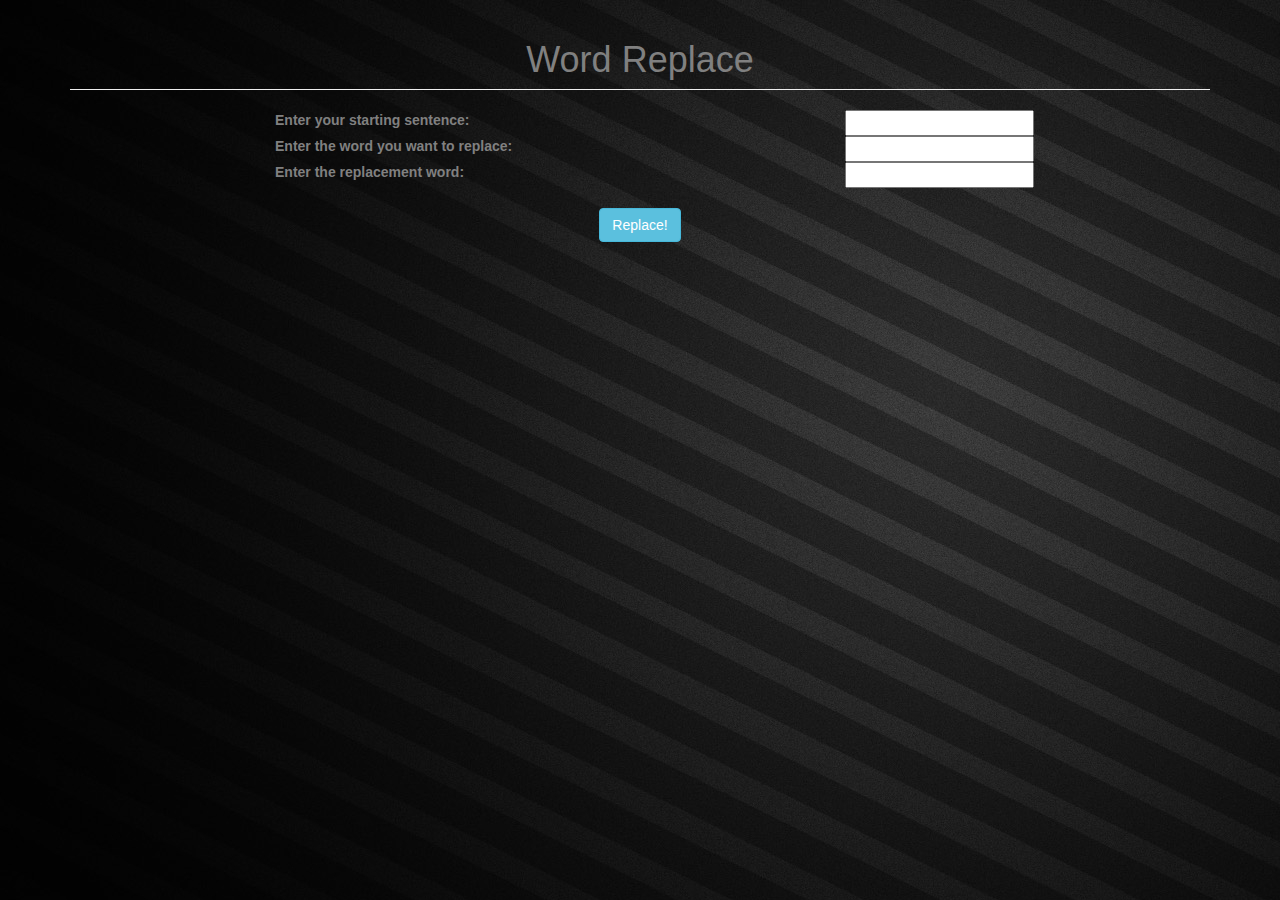
<file: index.html>
<!DOCTYPE html>
<html>
  <head>
    <link rel="stylesheet" href="https://maxcdn.bootstrapcdn.com/bootstrap/3.3.4/css/bootstrap.min.css">
    <link href="css/styles.css" rel="stylesheet" type="text/css">
    <script src="js/jquery-1.11.3.js"></script>
    <script src="js/scripts.js"></script>
    <title>Word Replace</title>
  </head>
  <body>
    <div class="container">
      <h1>Word Replace</h1>
      <form id="wordReplace">
        <div class="form-group">
          <div class="col-md-6 col-md-offset-2 text-left">
              <label for="sentence">Enter your starting sentence:</label>
          </div>
          <div class="col-md-2 text-right">
            <input type="text" id="sentence" autofocused required>
          </div>
          <div class="col-md-6 col-md-offset-2 text-left">
            <label for="target">Enter the word you want to replace:</label>
          </div>
          <div class="col-md-2 text-right">
            <input type="text" id="target" required>
          </div>
          <div class="col-md-6 col-md-offset-2 text-left">
            <label for="replacement">Enter the replacement word:</label>
          </div>
          <div class="col-md-2 text-right">
            <input type="text" id="replacement" required>
          </div>
        </div>
        <div class="col-md-12">
          <br>
          <button class = "btn btn-info center-block">Replace!</button>
        </div>
        </form>
      <div id="result">
        <br>
        <span class="result"></span>
      </div>
    </div>
  </body>
</html>
</file>
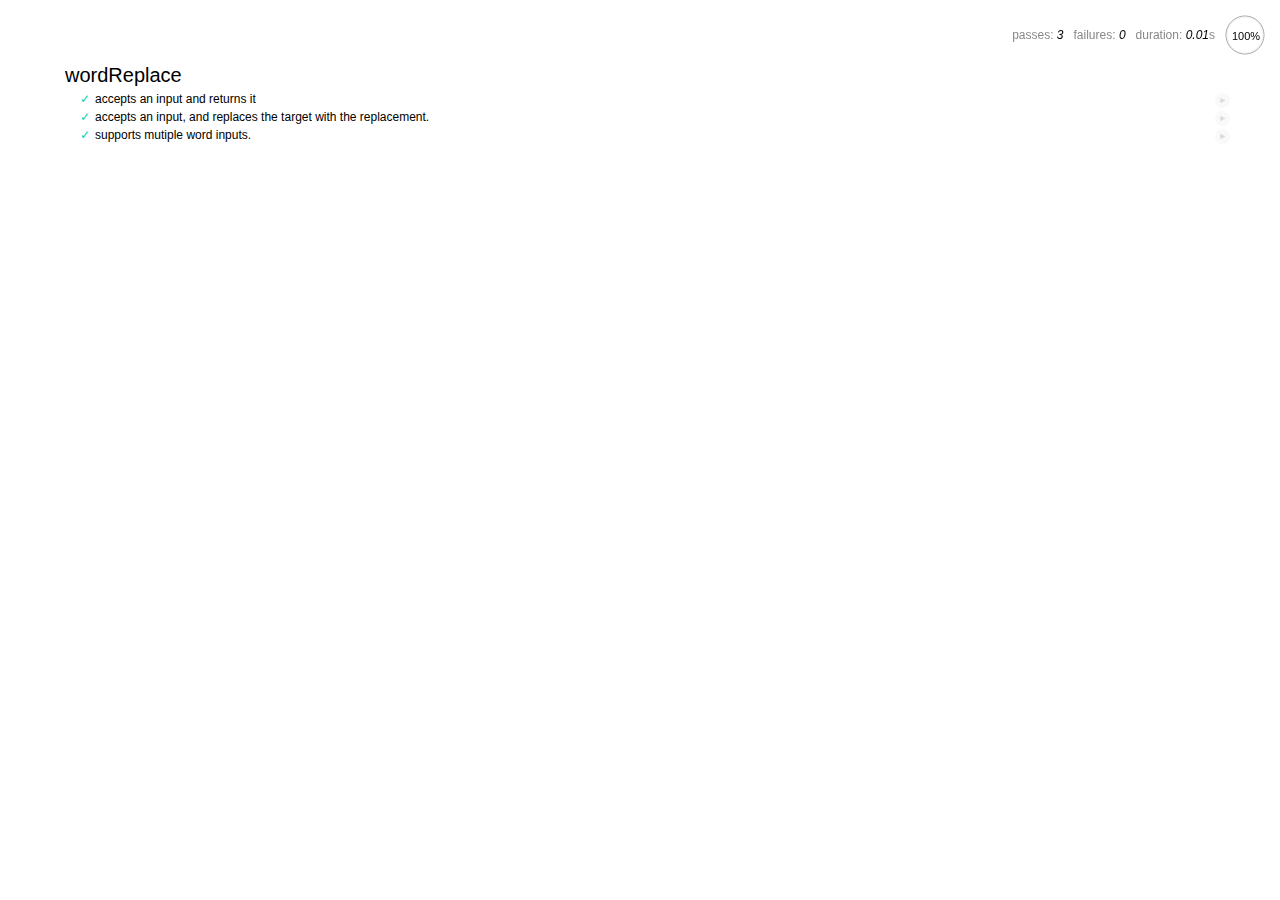
<file: spec/spec-runner.html>
<html>
<head>
  <title>Mocha spec runner</title>
  <link rel="stylesheet" href="mocha.css">
</head>
<body>
  <div id="mocha"></div>
  <script src="../js/jquery-1.11.3.js"></script>
  <script src="../js/scripts.js"></script>
  <script src="mocha.js"></script>
  <script src="chai.js"></script>
  <script>mocha.setup('bdd');</script>
  <script src="specs.js"></script>
  <script>
    expect = chai.expect;
    mocha.checkLeaks();
    mocha.globals(['jQuery']);
    mocha.run();
  </script>
</body>
</html>
</file>
<file: css/styles.css>
#result {
  display: none;
  font-size: 4em;
  font-weight: bold;
  text-align: center;

}

h1 {
  padding-bottom: 9px;
  margin: 40px 0 20px;
  border-bottom: 1px solid #eee;
  text-align: center;
}

body {
  background-image: url("../media/background.jpg");
  color: grey;
}
</file>
<file: spec/mocha.css>
@charset "utf-8";

body {
  margin:0;
}

#mocha {
  font: 20px/1.5 "Helvetica Neue", Helvetica, Arial, sans-serif;
  margin: 60px 50px;
}

#mocha ul,
#mocha li {
  margin: 0;
  padding: 0;
}

#mocha ul {
  list-style: none;
}

#mocha h1,
#mocha h2 {
  margin: 0;
}

#mocha h1 {
  margin-top: 15px;
  font-size: 1em;
  font-weight: 200;
}

#mocha h1 a {
  text-decoration: none;
  color: inherit;
}

#mocha h1 a:hover {
  text-decoration: underline;
}

#mocha .suite .suite h1 {
  margin-top: 0;
  font-size: .8em;
}

#mocha .hidden {
  display: none;
}

#mocha h2 {
  font-size: 12px;
  font-weight: normal;
  cursor: pointer;
}

#mocha .suite {
  margin-left: 15px;
}

#mocha .test {
  margin-left: 15px;
  overflow: hidden;
}

#mocha .test.pending:hover h2::after {
  content: '(pending)';
  font-family: arial, sans-serif;
}

#mocha .test.pass.medium .duration {
  background: #c09853;
}

#mocha .test.pass.slow .duration {
  background: #b94a48;
}

#mocha .test.pass::before {
  content: '✓';
  font-size: 12px;
  display: block;
  float: left;
  margin-right: 5px;
  color: #00d6b2;
}

#mocha .test.pass .duration {
  font-size: 9px;
  margin-left: 5px;
  padding: 2px 5px;
  color: #fff;
  -webkit-box-shadow: inset 0 1px 1px rgba(0,0,0,.2);
  -moz-box-shadow: inset 0 1px 1px rgba(0,0,0,.2);
  box-shadow: inset 0 1px 1px rgba(0,0,0,.2);
  -webkit-border-radius: 5px;
  -moz-border-radius: 5px;
  -ms-border-radius: 5px;
  -o-border-radius: 5px;
  border-radius: 5px;
}

#mocha .test.pass.fast .duration {
  display: none;
}

#mocha .test.pending {
  color: #0b97c4;
}

#mocha .test.pending::before {
  content: '◦';
  color: #0b97c4;
}

#mocha .test.fail {
  color: #c00;
}

#mocha .test.fail pre {
  color: black;
}

#mocha .test.fail::before {
  content: '✖';
  font-size: 12px;
  display: block;
  float: left;
  margin-right: 5px;
  color: #c00;
}

#mocha .test pre.error {
  color: #c00;
  max-height: 300px;
  overflow: auto;
}

/**
 * (1): approximate for browsers not supporting calc
 * (2): 42 = 2*15 + 2*10 + 2*1 (padding + margin + border)
 *      ^^ seriously
 */
#mocha .test pre {
  display: block;
  float: left;
  clear: left;
  font: 12px/1.5 monaco, monospace;
  margin: 5px;
  padding: 15px;
  border: 1px solid #eee;
  max-width: 85%; /*(1)*/
  max-width: calc(100% - 42px); /*(2)*/
  word-wrap: break-word;
  border-bottom-color: #ddd;
  -webkit-border-radius: 3px;
  -webkit-box-shadow: 0 1px 3px #eee;
  -moz-border-radius: 3px;
  -moz-box-shadow: 0 1px 3px #eee;
  border-radius: 3px;
}

#mocha .test h2 {
  position: relative;
}

#mocha .test a.replay {
  position: absolute;
  top: 3px;
  right: 0;
  text-decoration: none;
  vertical-align: middle;
  display: block;
  width: 15px;
  height: 15px;
  line-height: 15px;
  text-align: center;
  background: #eee;
  font-size: 15px;
  -moz-border-radius: 15px;
  border-radius: 15px;
  -webkit-transition: opacity 200ms;
  -moz-transition: opacity 200ms;
  transition: opacity 200ms;
  opacity: 0.3;
  color: #888;
}

#mocha .test:hover a.replay {
  opacity: 1;
}

#mocha-report.pass .test.fail {
  display: none;
}

#mocha-report.fail .test.pass {
  display: none;
}

#mocha-report.pending .test.pass,
#mocha-report.pending .test.fail {
  display: none;
}
#mocha-report.pending .test.pass.pending {
  display: block;
}

#mocha-error {
  color: #c00;
  font-size: 1.5em;
  font-weight: 100;
  letter-spacing: 1px;
}

#mocha-stats {
  position: fixed;
  top: 15px;
  right: 10px;
  font-size: 12px;
  margin: 0;
  color: #888;
  z-index: 1;
}

#mocha-stats .progress {
  float: right;
  padding-top: 0;
}

#mocha-stats em {
  color: black;
}

#mocha-stats a {
  text-decoration: none;
  color: inherit;
}

#mocha-stats a:hover {
  border-bottom: 1px solid #eee;
}

#mocha-stats li {
  display: inline-block;
  margin: 0 5px;
  list-style: none;
  padding-top: 11px;
}

#mocha-stats canvas {
  width: 40px;
  height: 40px;
}

#mocha code .comment { color: #ddd; }
#mocha code .init { color: #2f6fad; }
#mocha code .string { color: #5890ad; }
#mocha code .keyword { color: #8a6343; }
#mocha code .number { color: #2f6fad; }

@media screen and (max-device-width: 480px) {
  #mocha {
    margin: 60px 0px;
  }

  #mocha #stats {
    position: absolute;
  }
}
</file>
